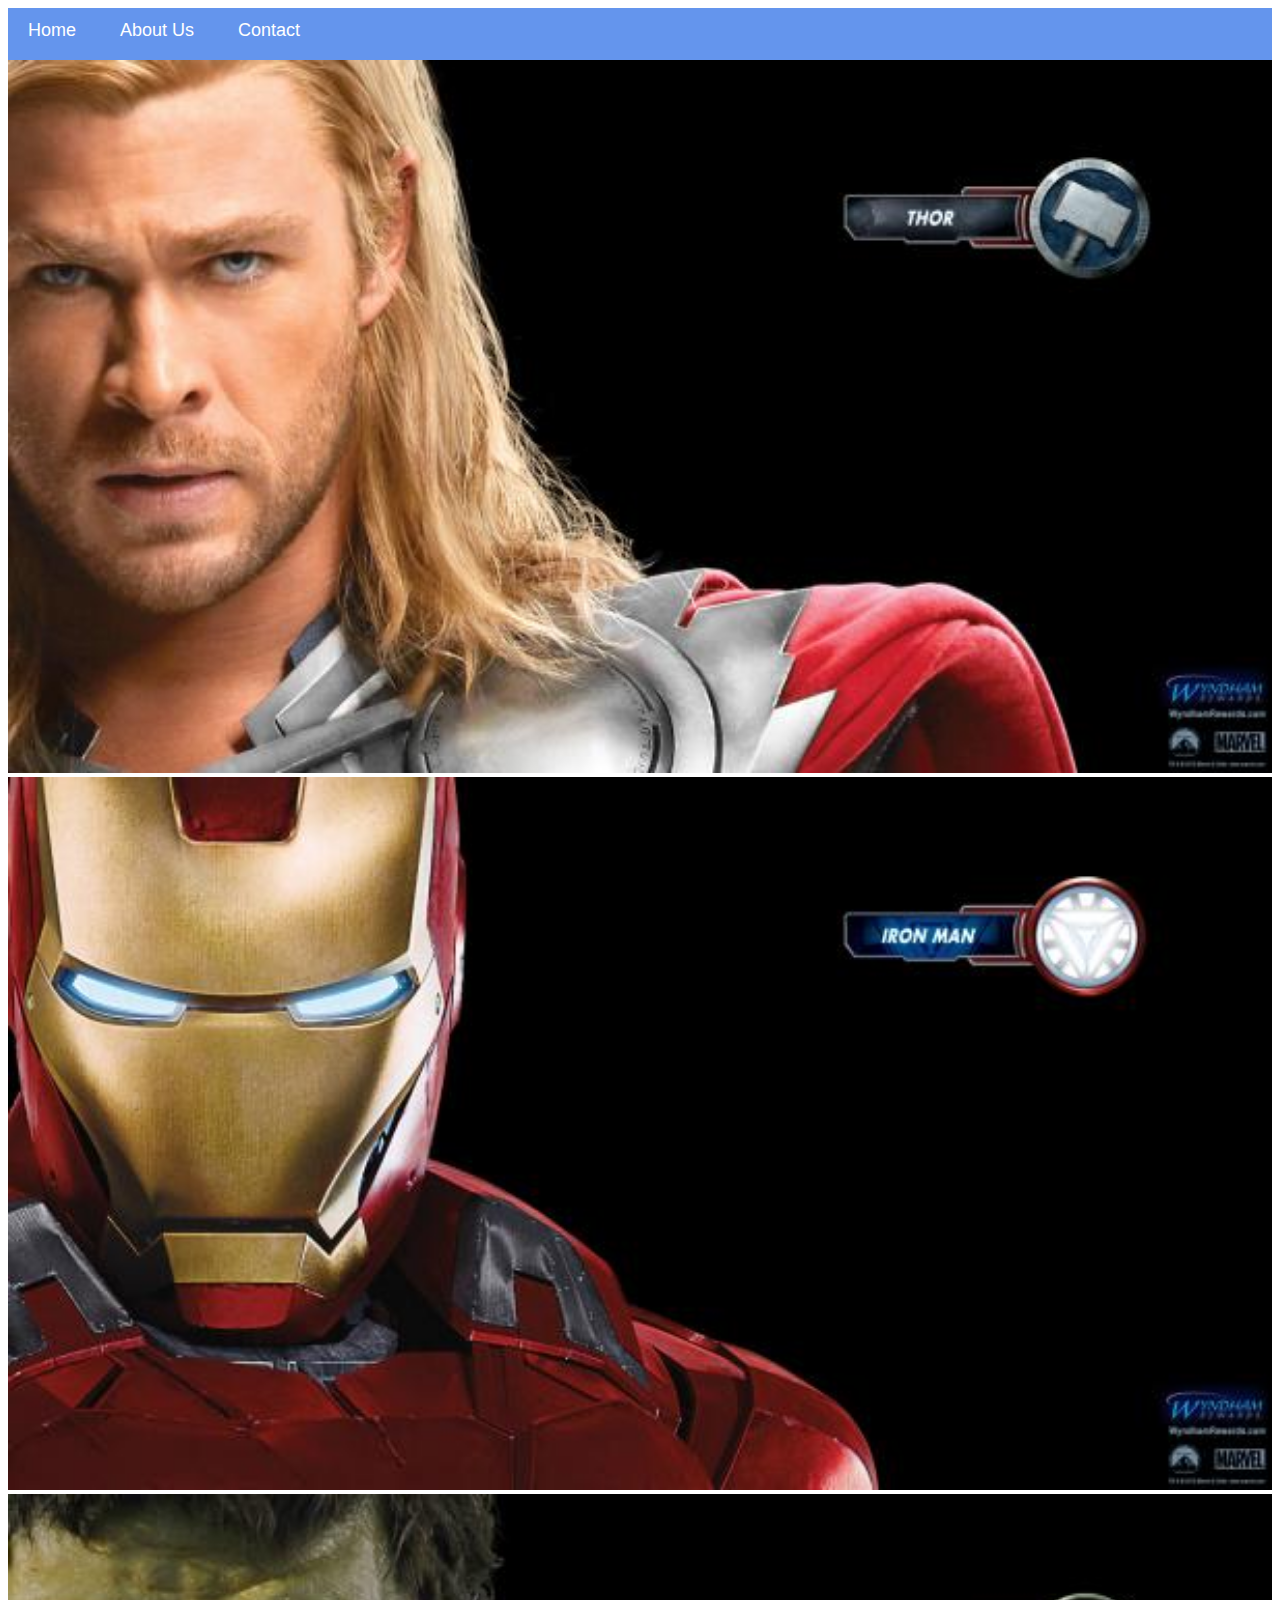
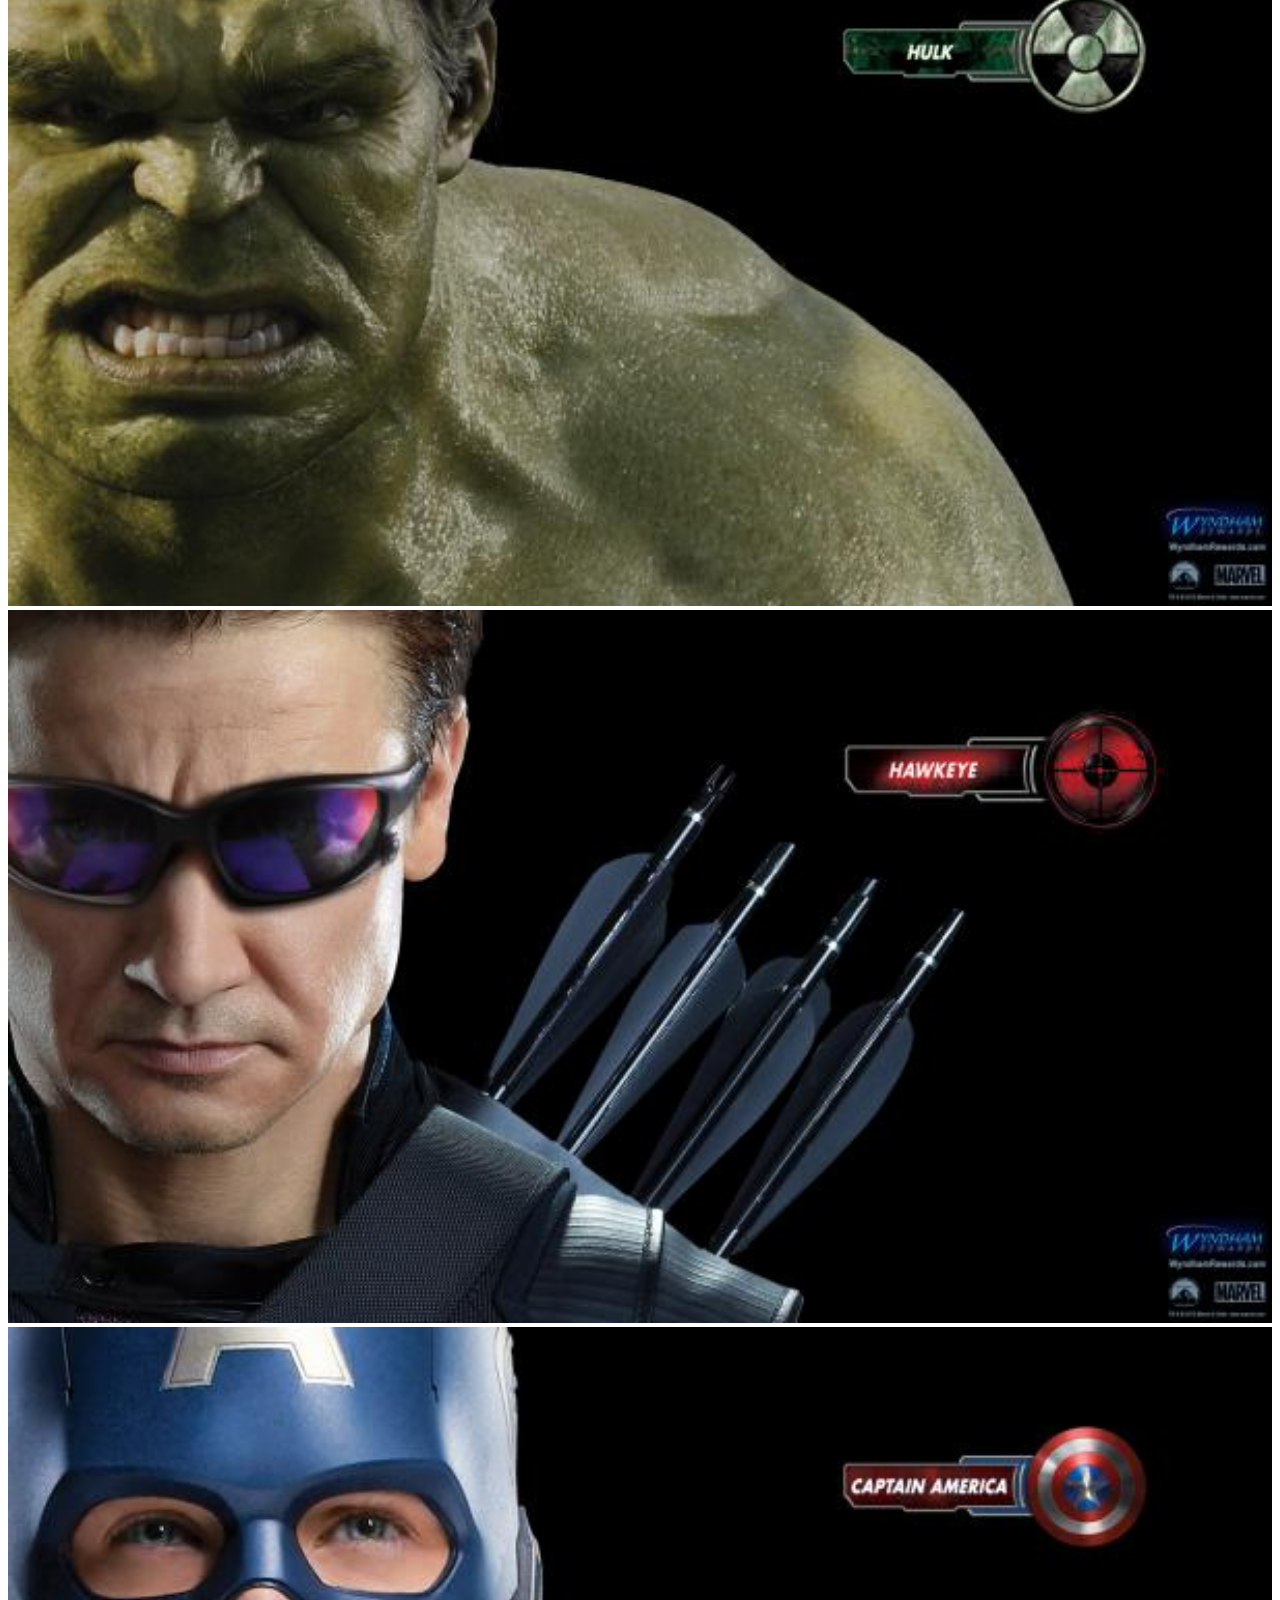
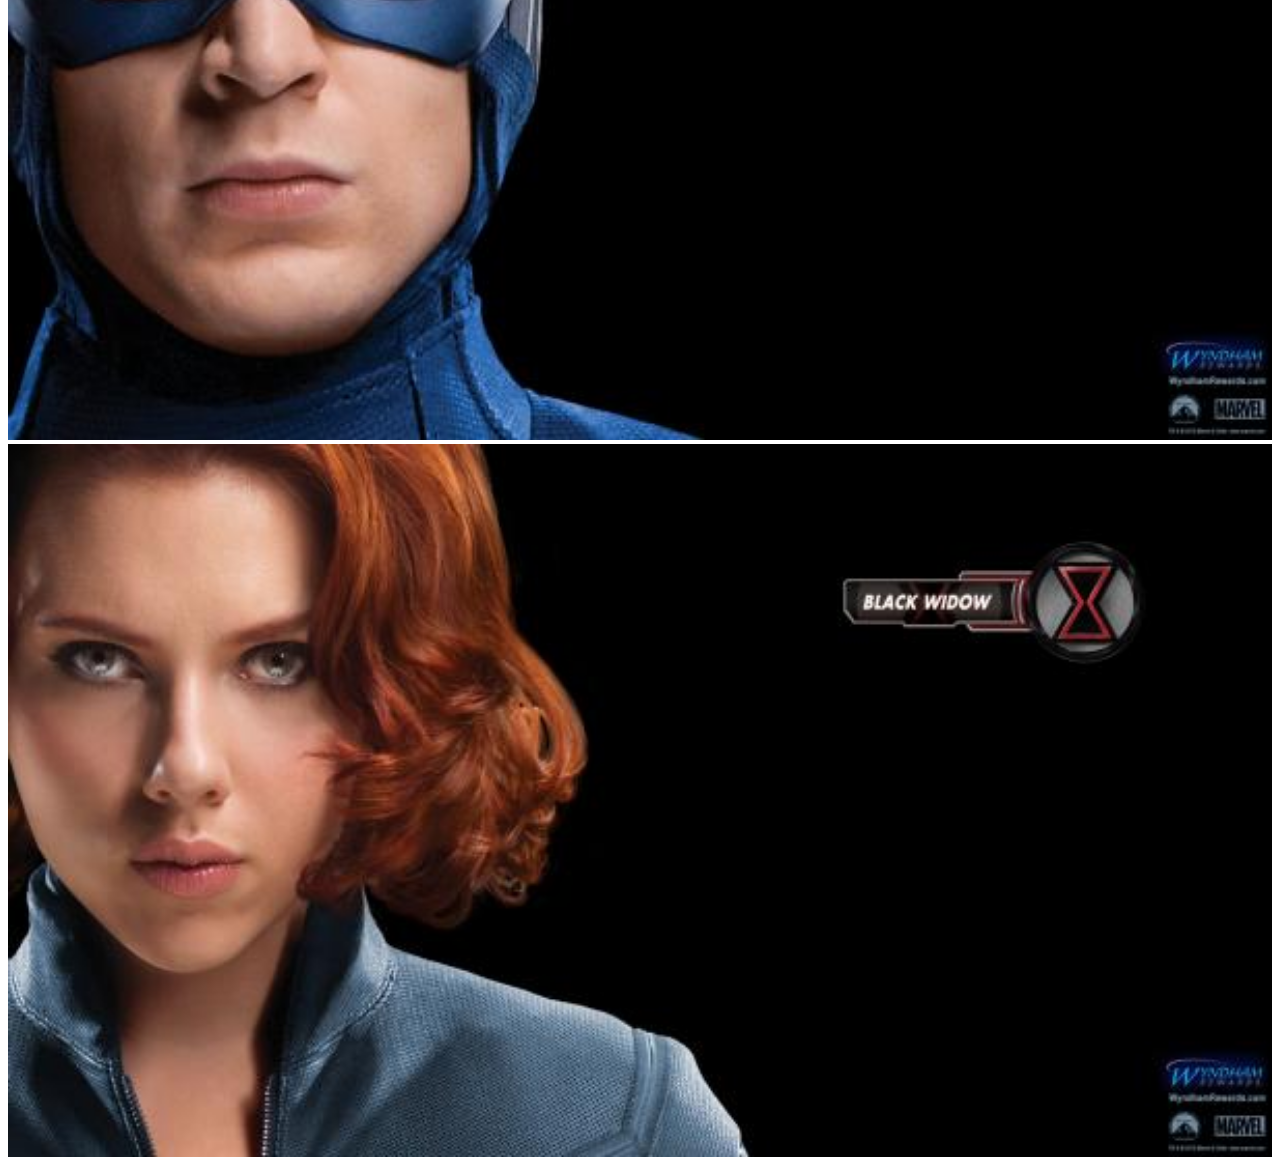
<file: index.html>
<!DOCTYPE html>
<html>
      <head>
            <link rel="stylesheet" href="style.css">
      </head>
      <body>
          <div id="menu">
     <a href="index.html">Home</a>
     <a href="about.html">About Us</a>
     <a href="contact.html">Contact</a>
</div>
           <div class="gallery">
               <a href="avenger-1.html"><img src="images/avengers_01.jpg"/></a>
               <a href="avenger-2.html"><img src="images/avengers_02.jpg"/></a>
               <a href="avenger-3.html"> <img src="images/avengers_03.jpg"/></a>
                <a href="avenger-4.html"><img src="images/avengers_04.jpg"/></a>
               <a href="avenger-5.html"> <img src="images/avengers_05.jpg"/></a>
              <a href="avenger-6.html">  <img src="images/avengers_06.jpg"/></a>
           </div>
      </body>
</html>
</file>
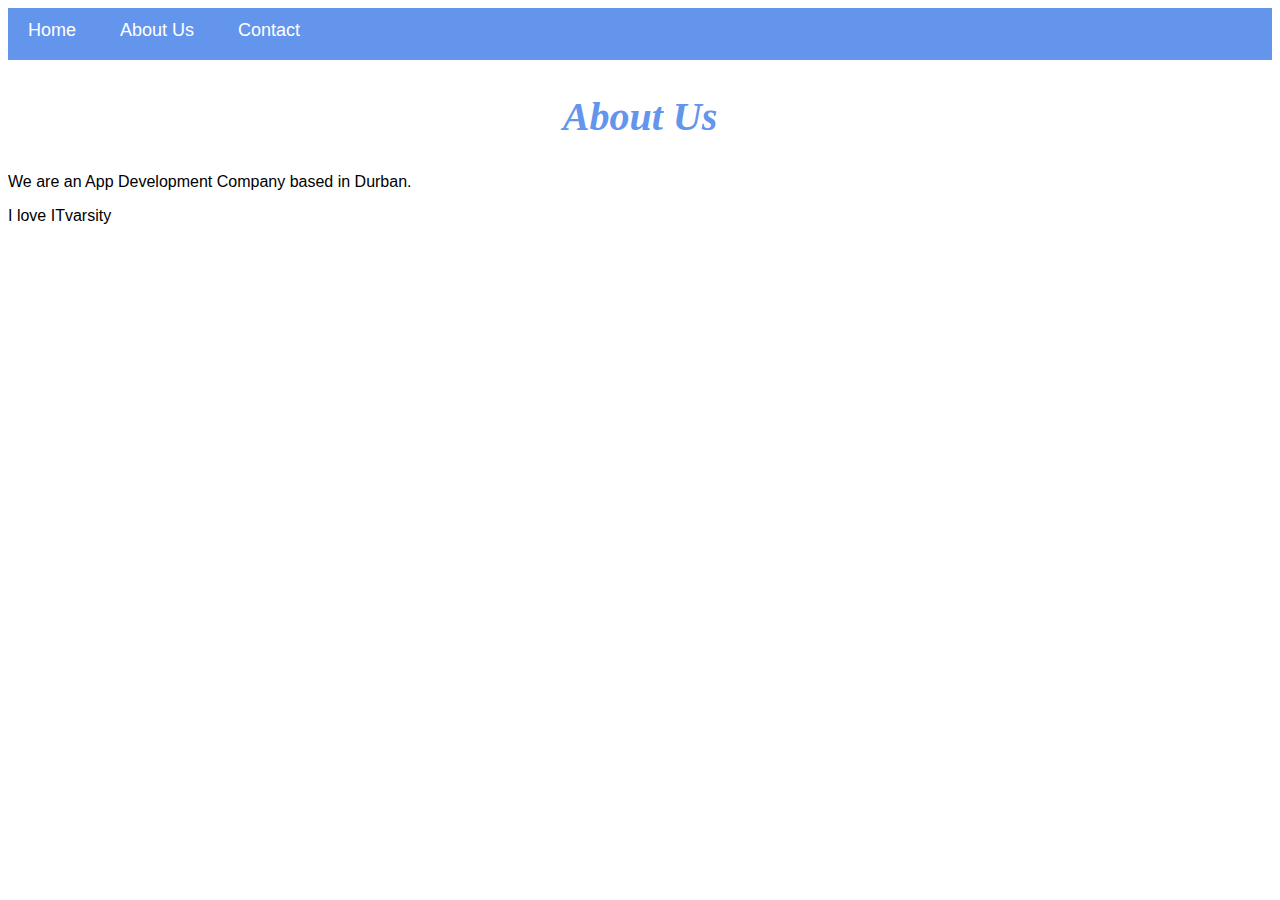
<file: about.html>
<!DOCTYPE html>
<html>
      <head> 
           <link rel="stylesheet" href="style.css"> 
       </head>
 
       <body> 
                     <div id="menu">
     <a href="index.html">Home</a>
     <a href="about.html">About Us</a>
     <a href="contact.html">Contact</a>
</div>
          <h2>About Us</h2>
        <p>We are an App Development Company based in Durban.</p>
        <p>I love ITvarsity</p>
          
      </body>
</html>
</file>
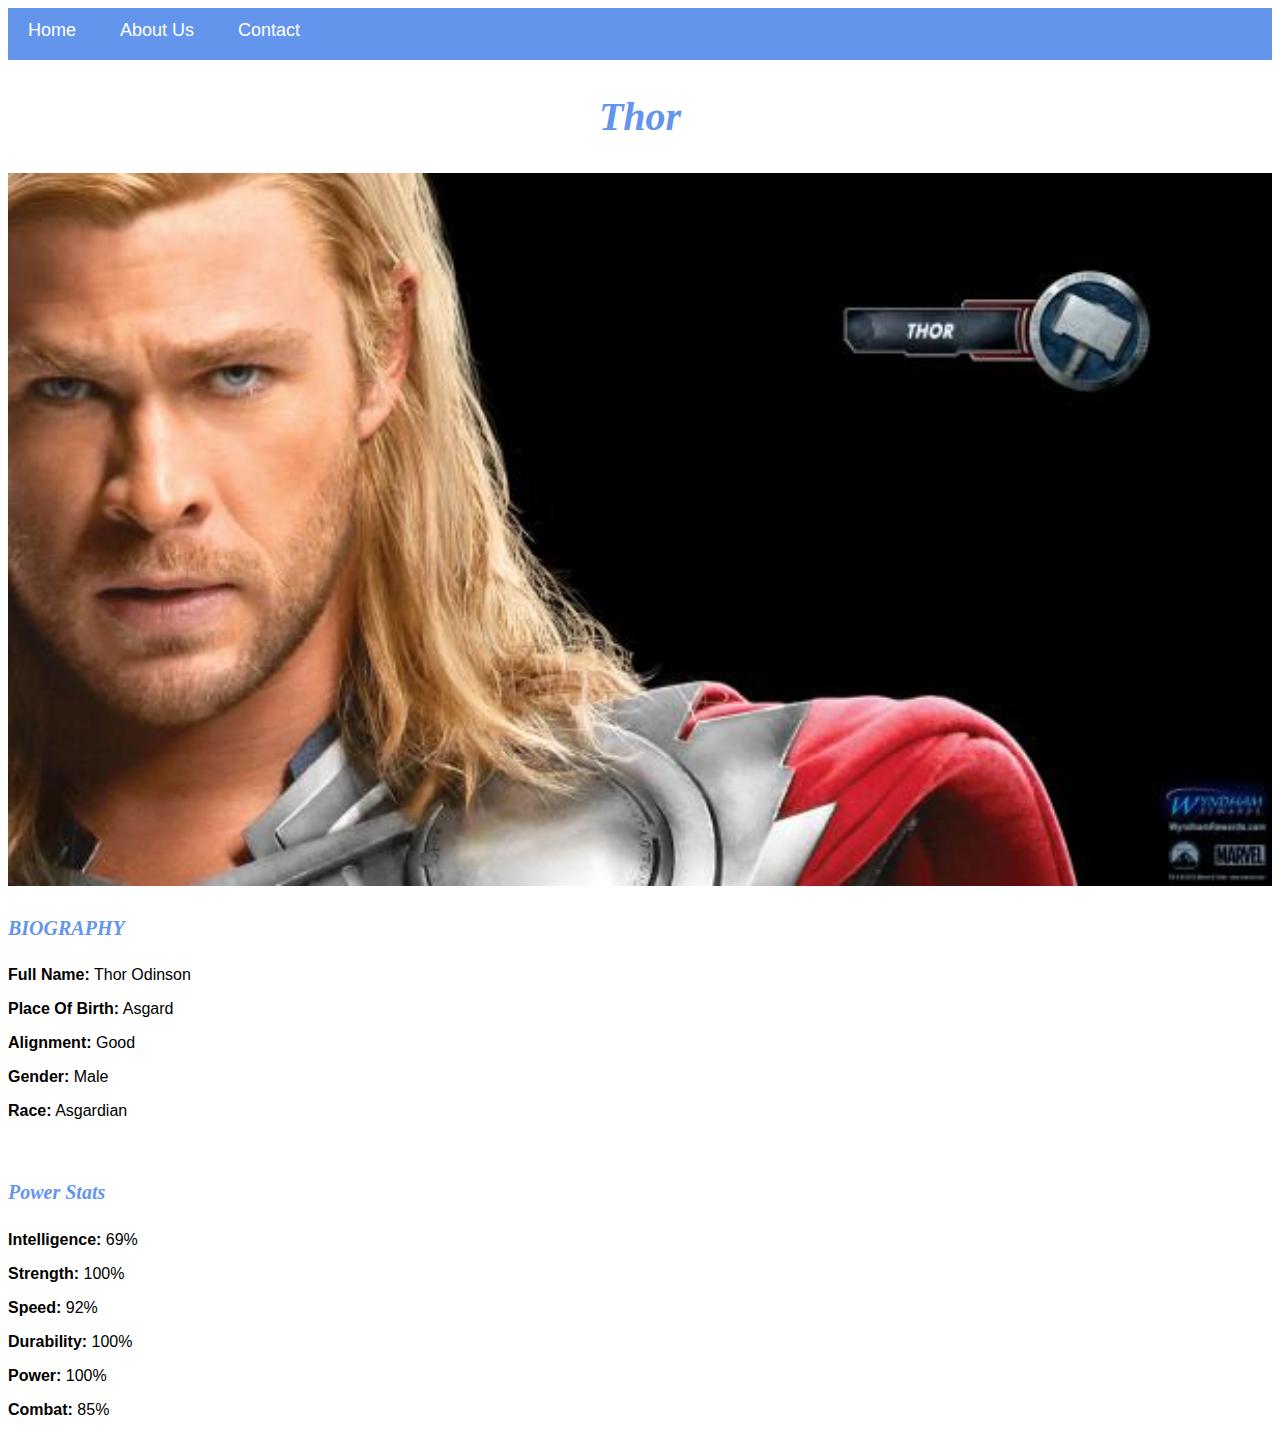
<file: avenger-1.html>
<!DOCTYPE html>
<html>
      <head> 
           <link rel="stylesheet" href="style.css"> 
       </head>
 
       <body> 
                     <div id="menu">
     <a href="index.html">Home</a>
     <a href="about.html">About Us</a>
     <a href="contact.html">Contact</a>
</div>
          <h2>Thor</h2>
          <div class="gallery"> 
              <img src="images/avengers_01.jpg"> 
          </div> 
          <h4>BIOGRAPHY</h4> 
           <p><b>Full Name:</b> Thor Odinson</p> 
          <p><b>Place Of Birth:</b> Asgard</p> 
          <p><b>Alignment:</b> Good</p> 
          <p><b>Gender:</b> Male</p>
          <p><b>Race:</b> Asgardian</p> 
          <br/>
          <h4>Power Stats</h4>
          <p><b>Intelligence:</b> 69%</p>
          <p><b>Strength:</b> 100%</p>
          <p><b>Speed:</b> 92%</p>
          <p><b>Durability:</b> 100%</p>
          <p><b>Power:</b> 100%</p>
          <p><b>Combat:</b> 85%</p>
      </body>
</html>
</file>
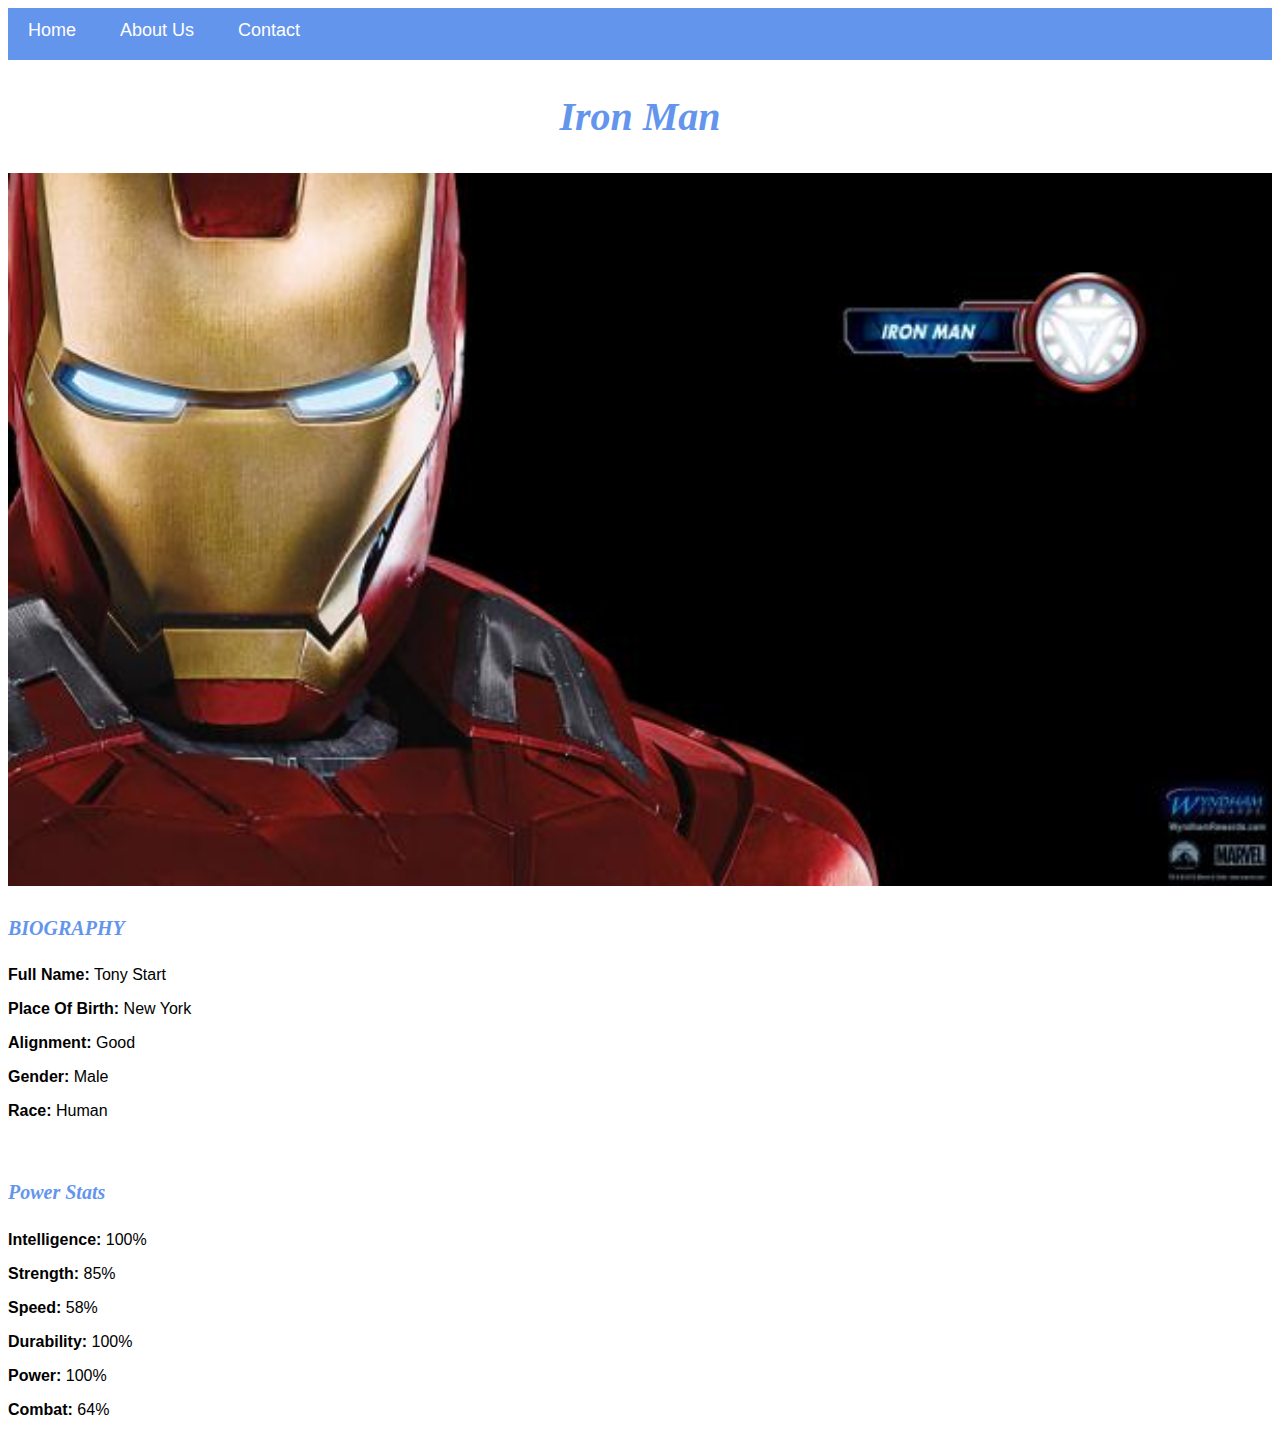
<file: avenger-2.html>
<!DOCTYPE html>
<html>
      <head> 
           <link rel="stylesheet" href="style.css"> 
       </head>
 
       <body> 
                     <div id="menu">
     <a href="index.html">Home</a>
     <a href="about.html">About Us</a>
     <a href="contact.html">Contact</a>
</div>
          <h2>Iron Man</h2>
          <div class="gallery"> 
              <img src="images/avengers_02.jpg"> 
          </div> 
          <h4>BIOGRAPHY</h4> 
           <p><b>Full Name:</b> Tony Start</p> 
          <p><b>Place Of Birth:</b> New York</p> 
          <p><b>Alignment:</b> Good</p> 
          <p><b>Gender:</b> Male</p>
          <p><b>Race:</b> Human</p> 
          <br/>
          <h4>Power Stats</h4>
          <p><b>Intelligence:</b> 100%</p>
          <p><b>Strength:</b> 85%</p>
          <p><b>Speed:</b> 58%</p>
          <p><b>Durability:</b> 100%</p>
          <p><b>Power:</b> 100%</p>
          <p><b>Combat:</b> 64%</p>
      </body>
</html>
</file>
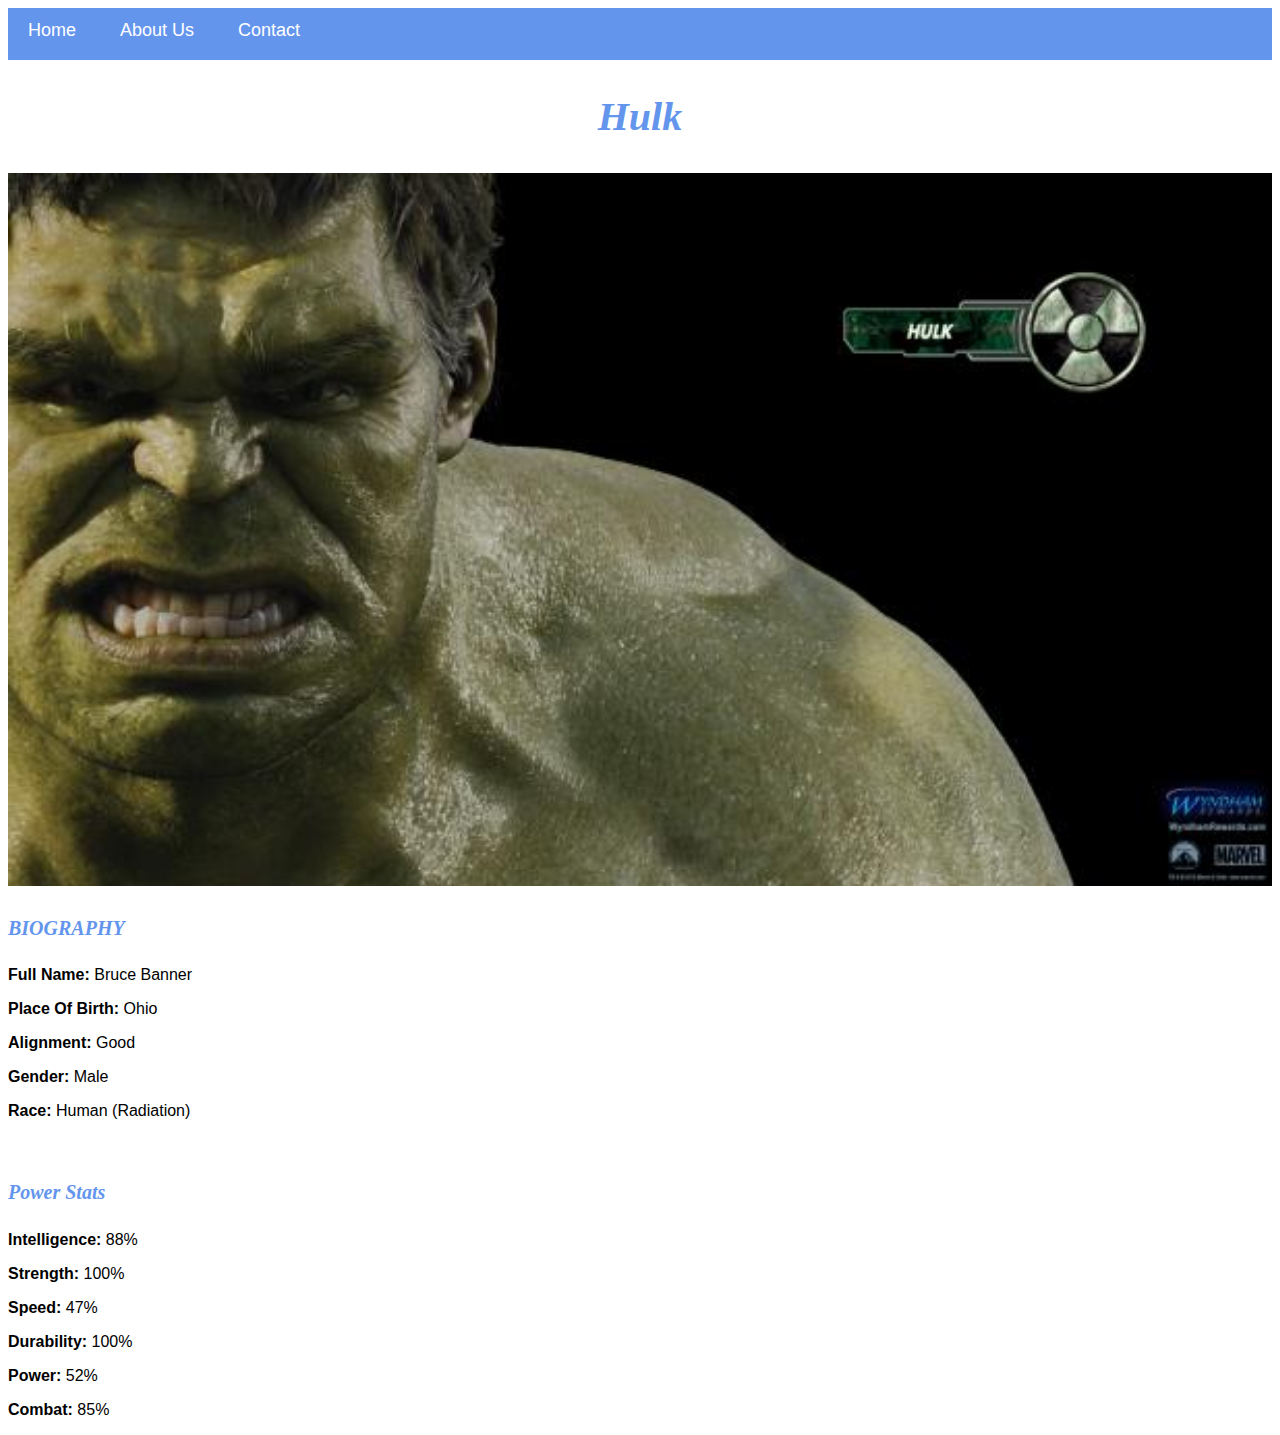
<file: avenger-3.html>
<!DOCTYPE html>
<html>
      <head> 
           <link rel="stylesheet" href="style.css"> 
       </head>
 
       <body> 
                     <div id="menu">
     <a href="index.html">Home</a>
     <a href="about.html">About Us</a>
     <a href="contact.html">Contact</a>
</div>
          <h2>Hulk</h2>
          <div class="gallery"> 
              <img src="images/avengers_03.jpg"> 
          </div> 
          <h4>BIOGRAPHY</h4> 
           <p><b>Full Name:</b> Bruce Banner</p> 
          <p><b>Place Of Birth:</b> Ohio</p> 
          <p><b>Alignment:</b> Good</p> 
          <p><b>Gender:</b> Male</p>
          <p><b>Race:</b> Human (Radiation)</p> 
          <br/>
          <h4>Power Stats</h4>
          <p><b>Intelligence:</b> 88%</p>
          <p><b>Strength:</b> 100%</p>
          <p><b>Speed:</b> 47%</p>
          <p><b>Durability:</b> 100%</p>
          <p><b>Power:</b> 52%</p>
          <p><b>Combat:</b> 85%</p>
      </body>
</html>
</file>
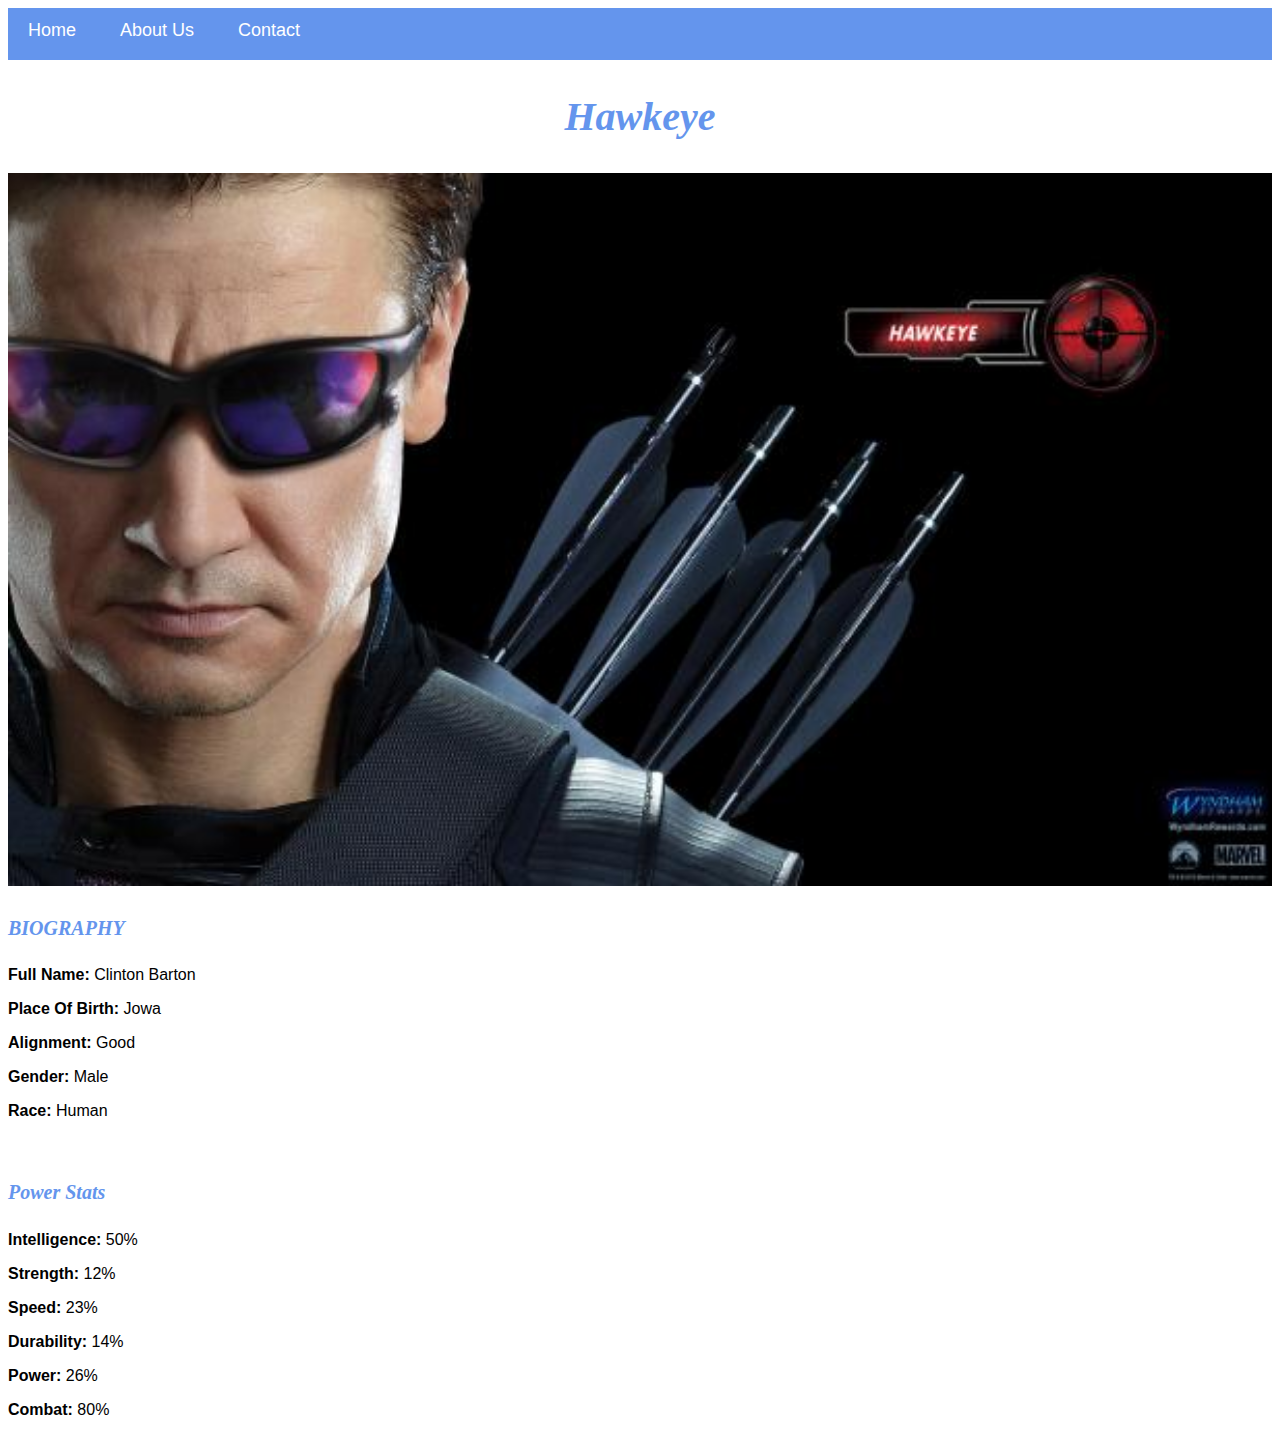
<file: avenger-4.html>
<!DOCTYPE html>
<html>
      <head> 
           <link rel="stylesheet" href="style.css"> 
       </head>
 
       <body> 
                     <div id="menu">
     <a href="index.html">Home</a>
     <a href="about.html">About Us</a>
     <a href="contact.html">Contact</a>
</div>
          <h2>Hawkeye</h2>
          <div class="gallery"> 
              <img src="images/avengers_04.jpg"> 
          </div> 
          <h4>BIOGRAPHY</h4> 
           <p><b>Full Name:</b> Clinton Barton</p> 
          <p><b>Place Of Birth:</b> Jowa</p> 
          <p><b>Alignment:</b> Good</p> 
          <p><b>Gender:</b> Male</p>
          <p><b>Race:</b> Human</p> 
          <br/>
          <h4>Power Stats</h4>
          <p><b>Intelligence:</b> 50%</p>
          <p><b>Strength:</b> 12%</p>
          <p><b>Speed:</b> 23%</p>
          <p><b>Durability:</b> 14%</p>
          <p><b>Power:</b> 26%</p>
          <p><b>Combat:</b> 80%</p>
      </body>
</html>
</file>
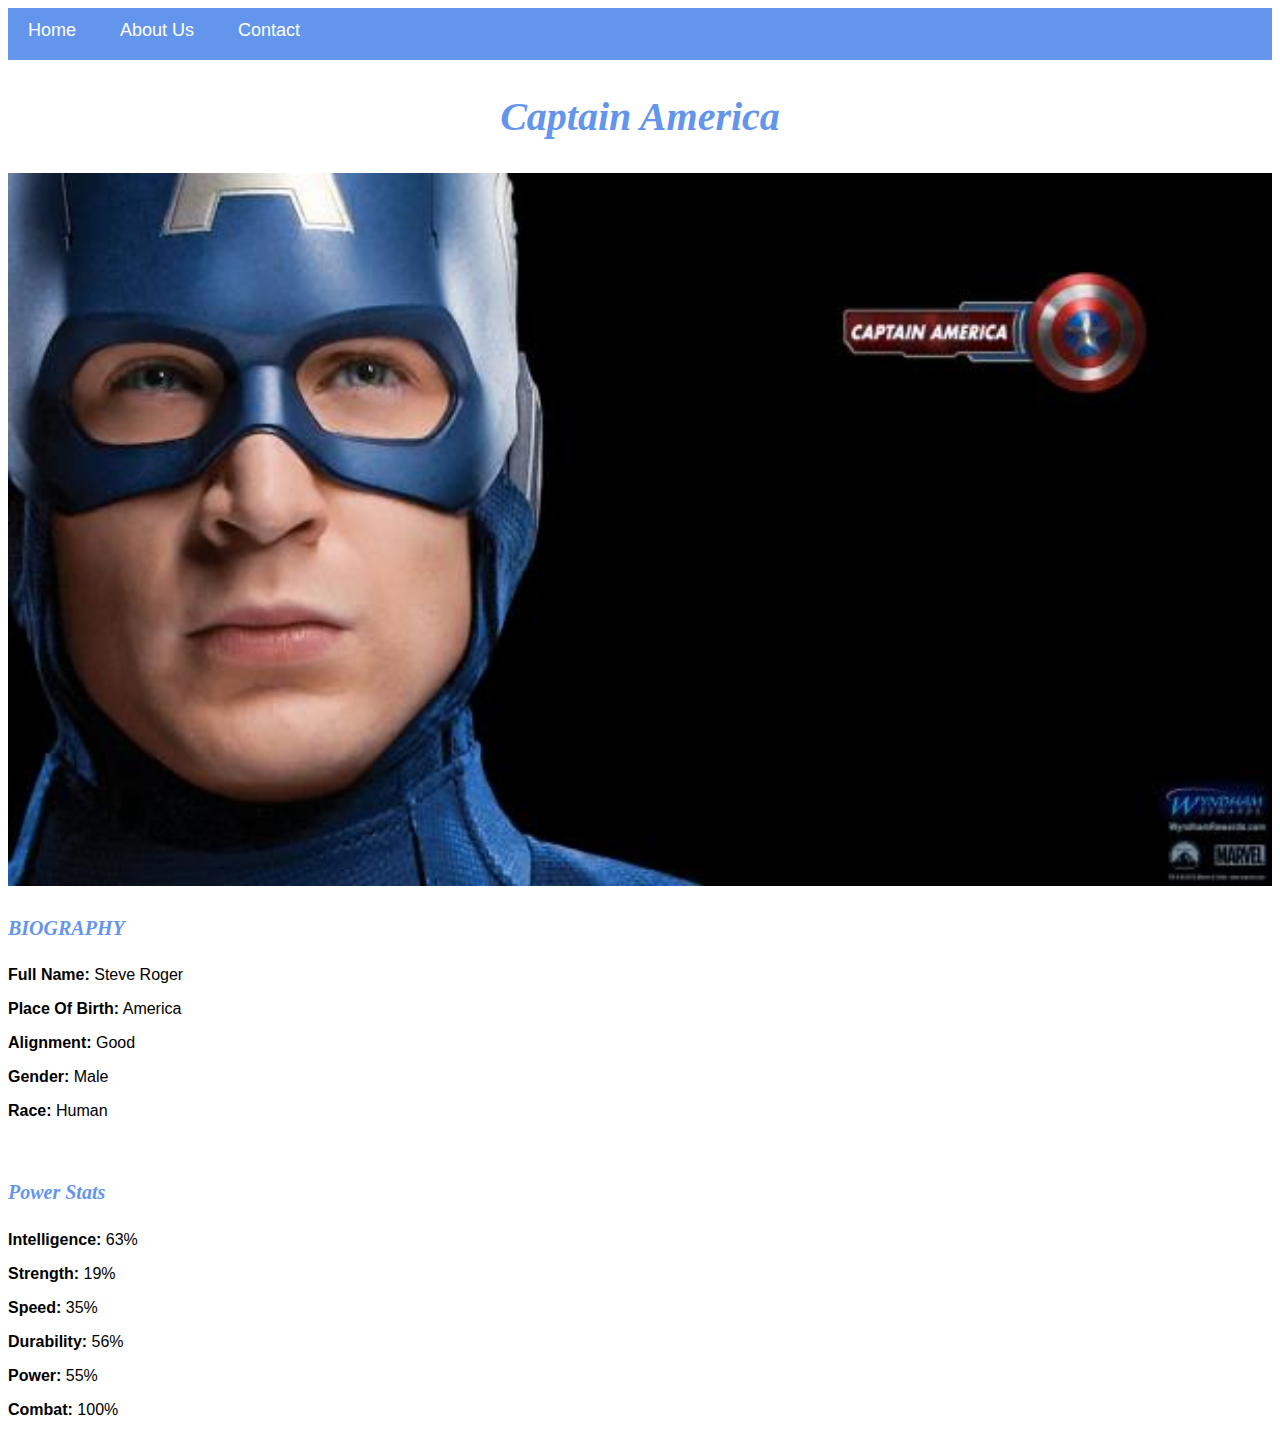
<file: avenger-5.html>
<!DOCTYPE html>
<html>
      <head> 
           <link rel="stylesheet" href="style.css"> 
       </head>
 
       <body>
                     <div id="menu">
     <a href="index.html">Home</a>
     <a href="about.html">About Us</a>
     <a href="contact.html">Contact</a>
</div>
          <h2>Captain America</h2>
          <div class="gallery"> 
              <img src="images/avengers_05.jpg"> 
          </div> 
          <h4>BIOGRAPHY</h4> 
           <p><b>Full Name:</b> Steve Roger</p> 
          <p><b>Place Of Birth:</b> America</p> 
          <p><b>Alignment:</b> Good</p> 
          <p><b>Gender:</b> Male</p>
          <p><b>Race:</b> Human</p> 
          <br/>
          <h4>Power Stats</h4>
          <p><b>Intelligence:</b> 63%</p>
          <p><b>Strength:</b> 19%</p>
          <p><b>Speed:</b> 35%</p>
          <p><b>Durability:</b> 56%</p>
          <p><b>Power:</b> 55%</p>
          <p><b>Combat:</b> 100%</p>
      </body>
</html>
</file>
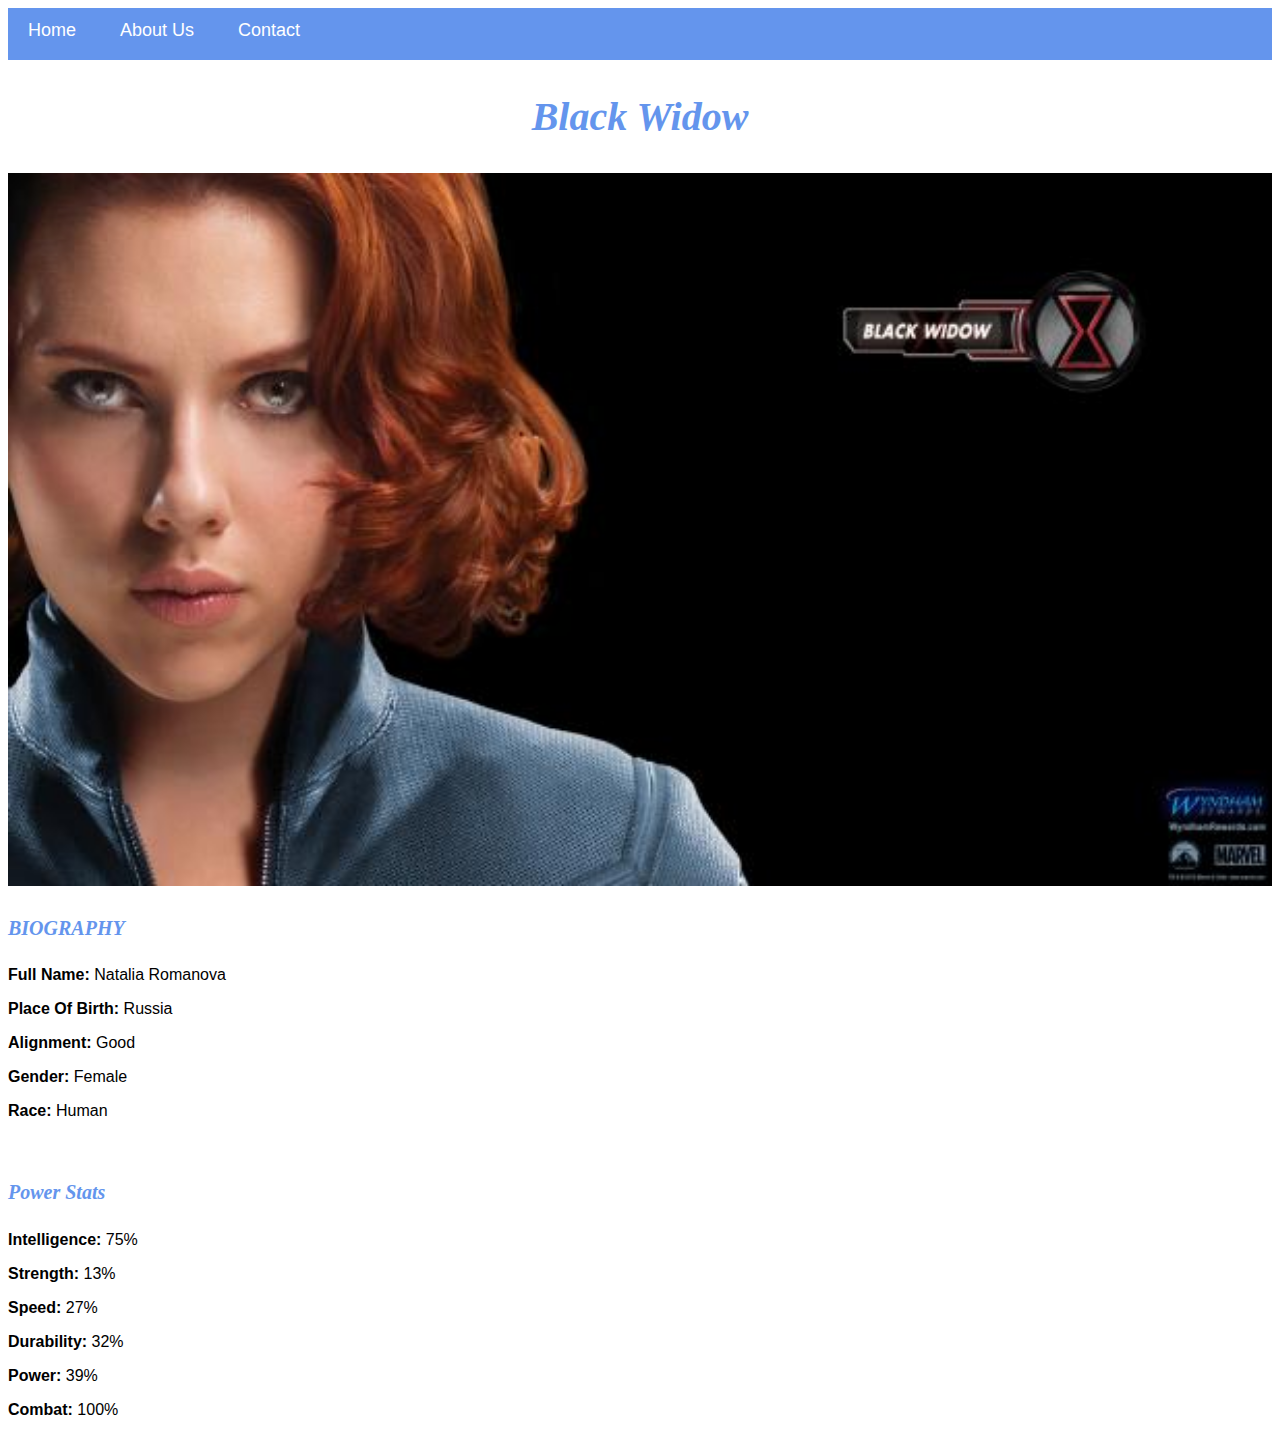
<file: avenger-6.html>
<!DOCTYPE html>
<html>
      <head> 
           <link rel="stylesheet" href="style.css"> 
       </head>
 
       <body> 
                     <div id="menu">
     <a href="index.html">Home</a>
     <a href="about.html">About Us</a>
     <a href="contact.html">Contact</a>
</div>
          <h2>Black Widow</h2>
          <div class="gallery"> 
              <img src="images/avengers_06.jpg"> 
          </div> 
          <h4>BIOGRAPHY</h4> 
           <p><b>Full Name:</b> Natalia Romanova</p> 
          <p><b>Place Of Birth:</b> Russia</p> 
          <p><b>Alignment:</b> Good</p> 
          <p><b>Gender:</b> Female</p>
          <p><b>Race:</b> Human</p> 
          <br/>
          <h4>Power Stats</h4>
          <p><b>Intelligence:</b> 75%</p>
          <p><b>Strength:</b> 13%</p>
          <p><b>Speed:</b> 27%</p>
          <p><b>Durability:</b> 32%</p>
          <p><b>Power:</b> 39%</p>
          <p><b>Combat:</b> 100%</p>
      </body>
</html>
</file>
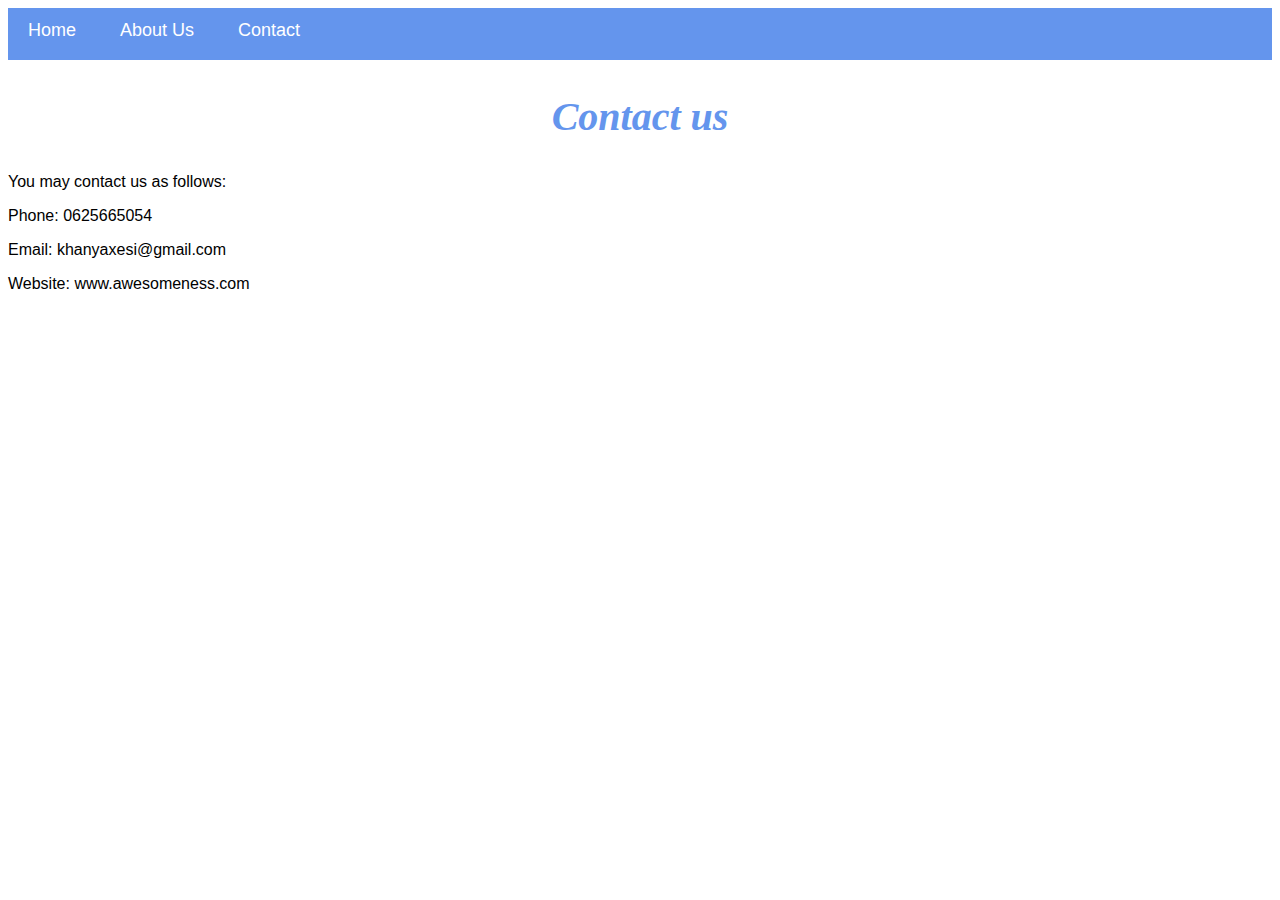
<file: contact.html>
<!DOCTYPE html>
<html>
    <head>
        <link rel="stylesheet" href="style.css">
    </head>
    <body>
                  <div id="menu">
     <a href="index.html">Home</a>
     <a href="about.html">About Us</a>
     <a href="contact.html">Contact</a>
</div>
       
        <h2>Contact us</h2>
        <p>You may contact us as follows:</p>
        <p>Phone: 0625665054</p>
        <p>Email: khanyaxesi@gmail.com</p>
        <p>Website: www.awesomeness.com</p>
    </body>
</html>
</file>
<file: style.css>
.gallery img{
        width: 100%;
}
h2{
    font-family: impact,fantasy;
    text-align: center;
    font-size: 40px;
    color: cornflowerblue;
    font-style: italic
    
}
h4{ font-family: impact,fantasy;
    font-size: 20px;
    color: cornflowerblue;
    font-style: italic

}
p{
    font-family: Helvetica, sans-serif
}
#menu{
      width: 100%;
      height: 40px;
      background-color: cornflowerblue;
      padding-top: 12px;
}

#menu a{
      color:#ffffff;
      font-family: Helvetica, sans-serif;
      font-size: 18px;
      text-decoration:none;
      font-weight: 800px; 
      padding-left: 20px;
      padding-right: 20px;
}

#menu a:hover{
       color: #5077bd;
}
</file>
